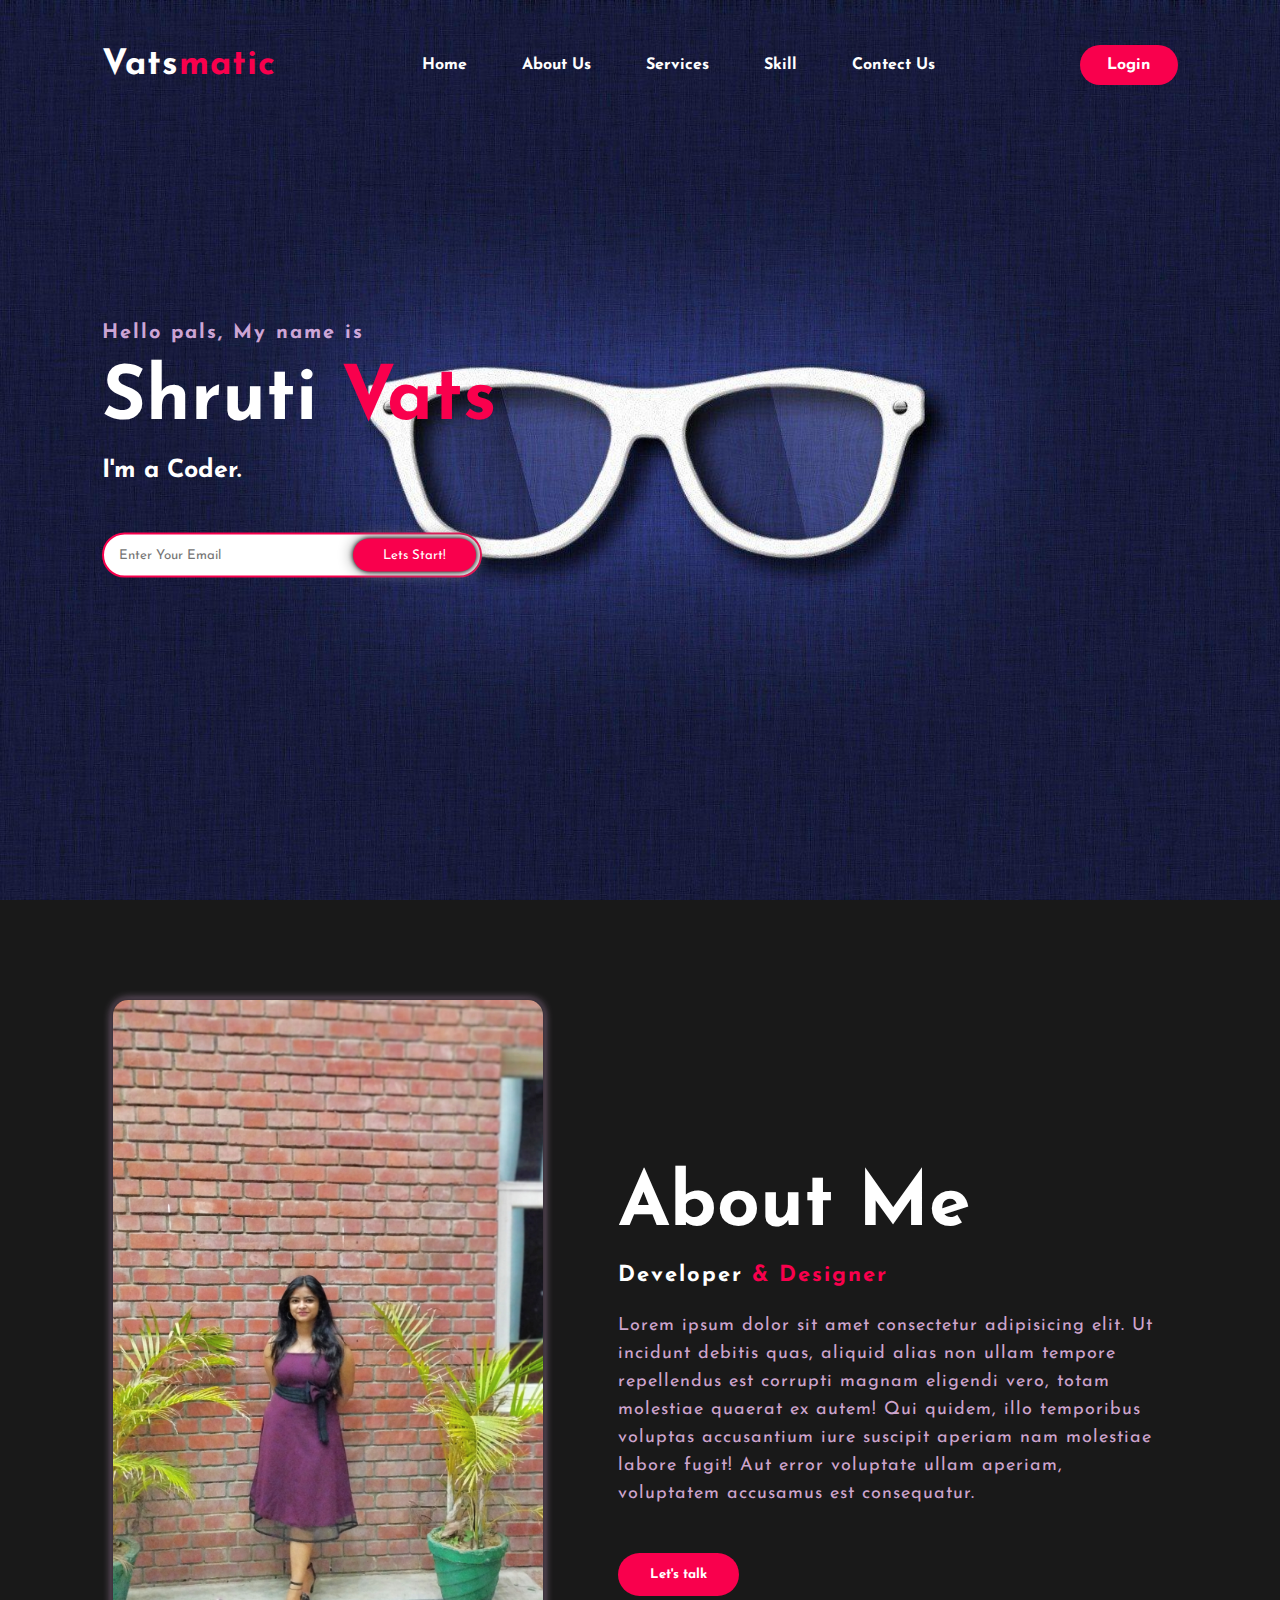
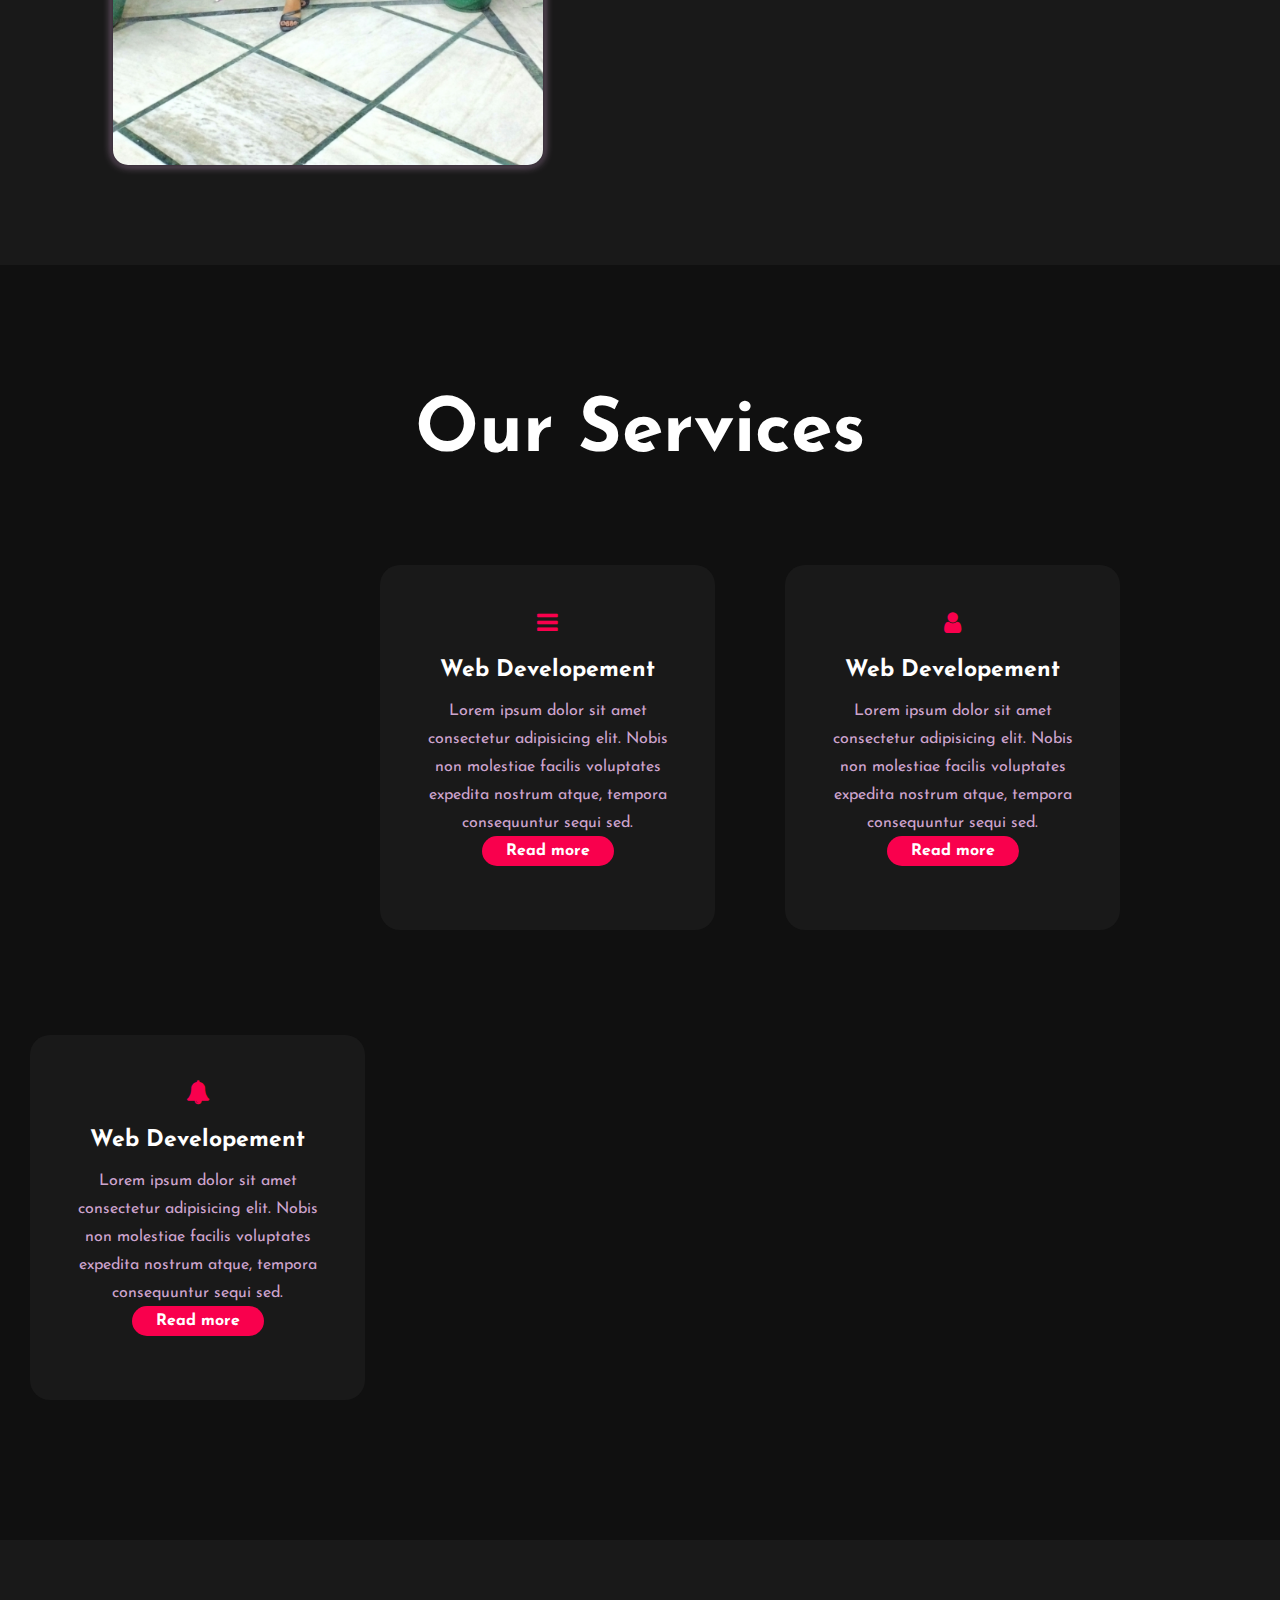
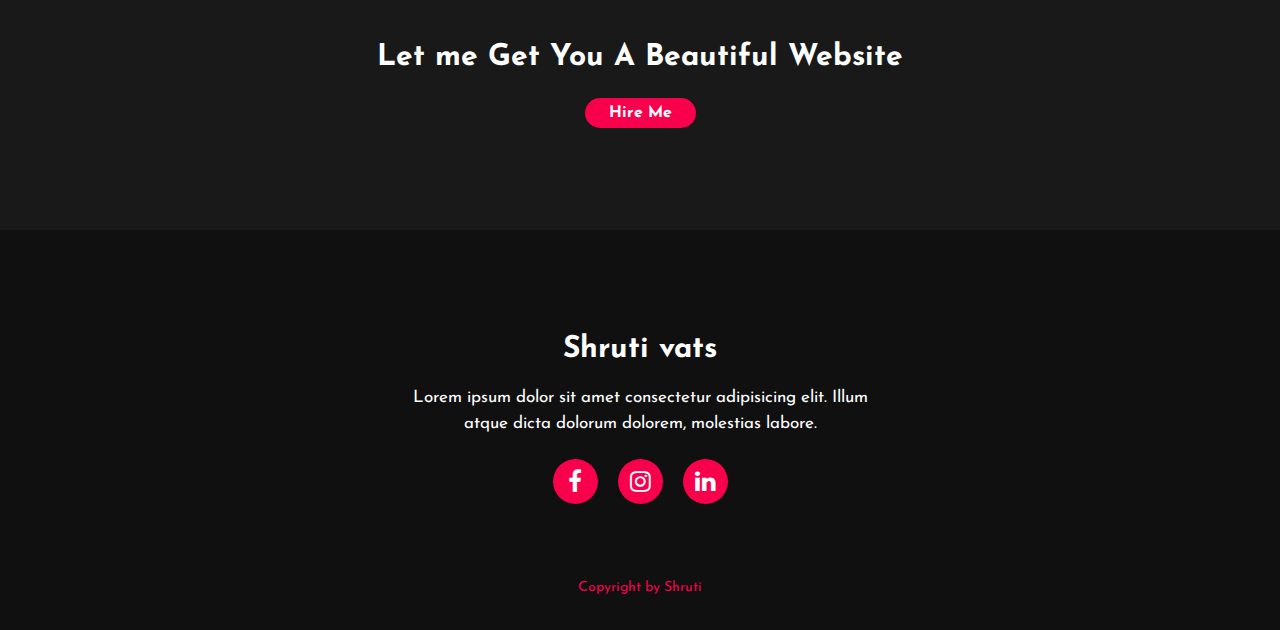
<file: index.html>
<!DOCTYPE html>
<html lang="en">
<head>
    <meta charset="UTF-8">
    <meta http-equiv="X-UA-Compatible" content="IE=edge">
    <meta name="viewport" content="width=device-width, initial-scale=1.0">
    <link rel="stylesheet" href="mainpage.css">
    <link rel="preconnect" href="https://fonts.googleapis.com">
<link rel="preconnect" href="https://fonts.gstatic.com" crossorigin>
<link href="https://fonts.googleapis.com/css2?family=Josefin+Sans:wght@500&display=swap" rel="stylesheet">
<link rel="stylesheet" href="https://cdnjs.cloudflare.com/ajax/libs/font-awesome/6.1.1/css/all.min.css" integrity="sha512-KfkfwYDsLkIlwQp6LFnl8zNdLGxu9YAA1QvwINks4PhcElQSvqcyVLLD9aMhXd13uQjoXtEKNosOWaZqXgel0g==" crossorigin="anonymous" referrerpolicy="no-referrer" />
<link rel="stylesheet" href="https://cdnjs.cloudflare.com/ajax/libs/font-awesome/4.7.0/css/font-awesome.min.css">   
    <title>Document</title>
</head>
<body>
    <div class="hero">
        <nav>
            <h2 class="logo">Vats<span>matic</span> </h2>
        
        <ul>
            <li><a href="#">Home</a></li>
            <li><a href="#">About Us</a></li>
            <li><a href="#">Services</a></li>
            <li><a href="#">Skill</a></li>
            <li><a href="#">Contect Us</a></li>
        </ul>
        <a href="#" class="btn">Login</a>
    </nav>

    <div class="content">
        <h4>Hello pals, My name is</h4>
        <h1>Shruti <span>Vats</span>  </h1>
        <h3>I'm a Coder.</h3>
        <div class="newslatter">
            <form>
                <input type="email" name="emal" id="mail" placeholder="Enter Your Email">
                <input type="submit" name="submit" value="Lets Start!">
            </form>
        </div>

    </div>
    </div>
    
    <section class="about">
        <div class="main">
        <img src="about me.jpg">
        <div class="about-text">
            <h2>About Me</h2>
            <h5>Developer <span>& Designer</span></h5>
            <p>Lorem ipsum dolor sit amet consectetur adipisicing elit. Ut incidunt debitis quas, aliquid alias non ullam tempore repellendus est corrupti magnam eligendi vero, totam molestiae quaerat ex autem! Qui quidem, illo temporibus voluptas accusantium iure suscipit aperiam nam molestiae labore fugit! Aut error voluptate ullam aperiam, voluptatem accusamus est consequatur.</p>
            <button type="button">Let's talk</table></button>

        </div>
        </div>
    </section>

    <div class="service">
        <div class="title">
            <h2>Our Services</h2>
        </div>
        <div class="box">
            <div class="box1">
            <div class="card">
                <i style="font-size:24px" class="fa">&#xf0c9;</i>
                <h5>Web Developement</h5>
                <div class="pra">
                    <p>Lorem ipsum dolor sit amet consectetur adipisicing elit. Nobis non molestiae facilis voluptates expedita nostrum atque, tempora consequuntur sequi sed.</p>
                    <p style="text-align:center ;">
                        <a class="button"  href="#">Read more</a>
                    </p>
                </div>
            </div>
        </div>
        </div>

        <div class="box">
            <div class="card">
                <i style="font-size:24px" class="fa">&#xf007;</i>
                  <h5>Web Developement</h5>
                <div class="pra">
                    <p>Lorem ipsum dolor sit amet consectetur adipisicing elit. Nobis non molestiae facilis voluptates expedita nostrum atque, tempora consequuntur sequi sed.</p>
                    <p style="text-align:center ;">
                        <a class="button"  href="#">Read more</a>
                    </p>
                </div>
            </div>

        </div>

        <div class="box">
            <div class="card">
                <i style="font-size:24px" class="fa">&#xf0f3;</i>
                <h5>Web Developement</h5>
                <div class="pra">
                    <p>Lorem ipsum dolor sit amet consectetur adipisicing elit. Nobis non molestiae facilis voluptates expedita nostrum atque, tempora consequuntur sequi sed.</p>
                    <p style="text-align:center ;">
                        <a class="button"  href="#">Read more</a>
                    </p>
                </div>
            </div>
        </div>

    </div>

    <div class="contact-me">
        <p>Let me Get You A Beautiful Website</p>
        <a class="button-two" href="#">Hire Me</a>
    </div>
    <footer>
        <p>Shruti vats</p>
        <p>Lorem ipsum dolor sit amet consectetur adipisicing elit. Illum atque dicta dolorum dolorem, molestias labore.</p>
        <div class="social">
            <a href="#" ><i style="font-size:24px" class="fa">&#xf09a;</i></a>
            <a href="#"><i style="font-size:24px" class="fa">&#xf16d;</i></a>
            <a href="#"><i style="font-size:24px" class="fa">&#xf0e1;</i></a>
        </div>
        <p class="end">Copyright by Shruti</p>
    </footer>
</body>
</html>
</file>
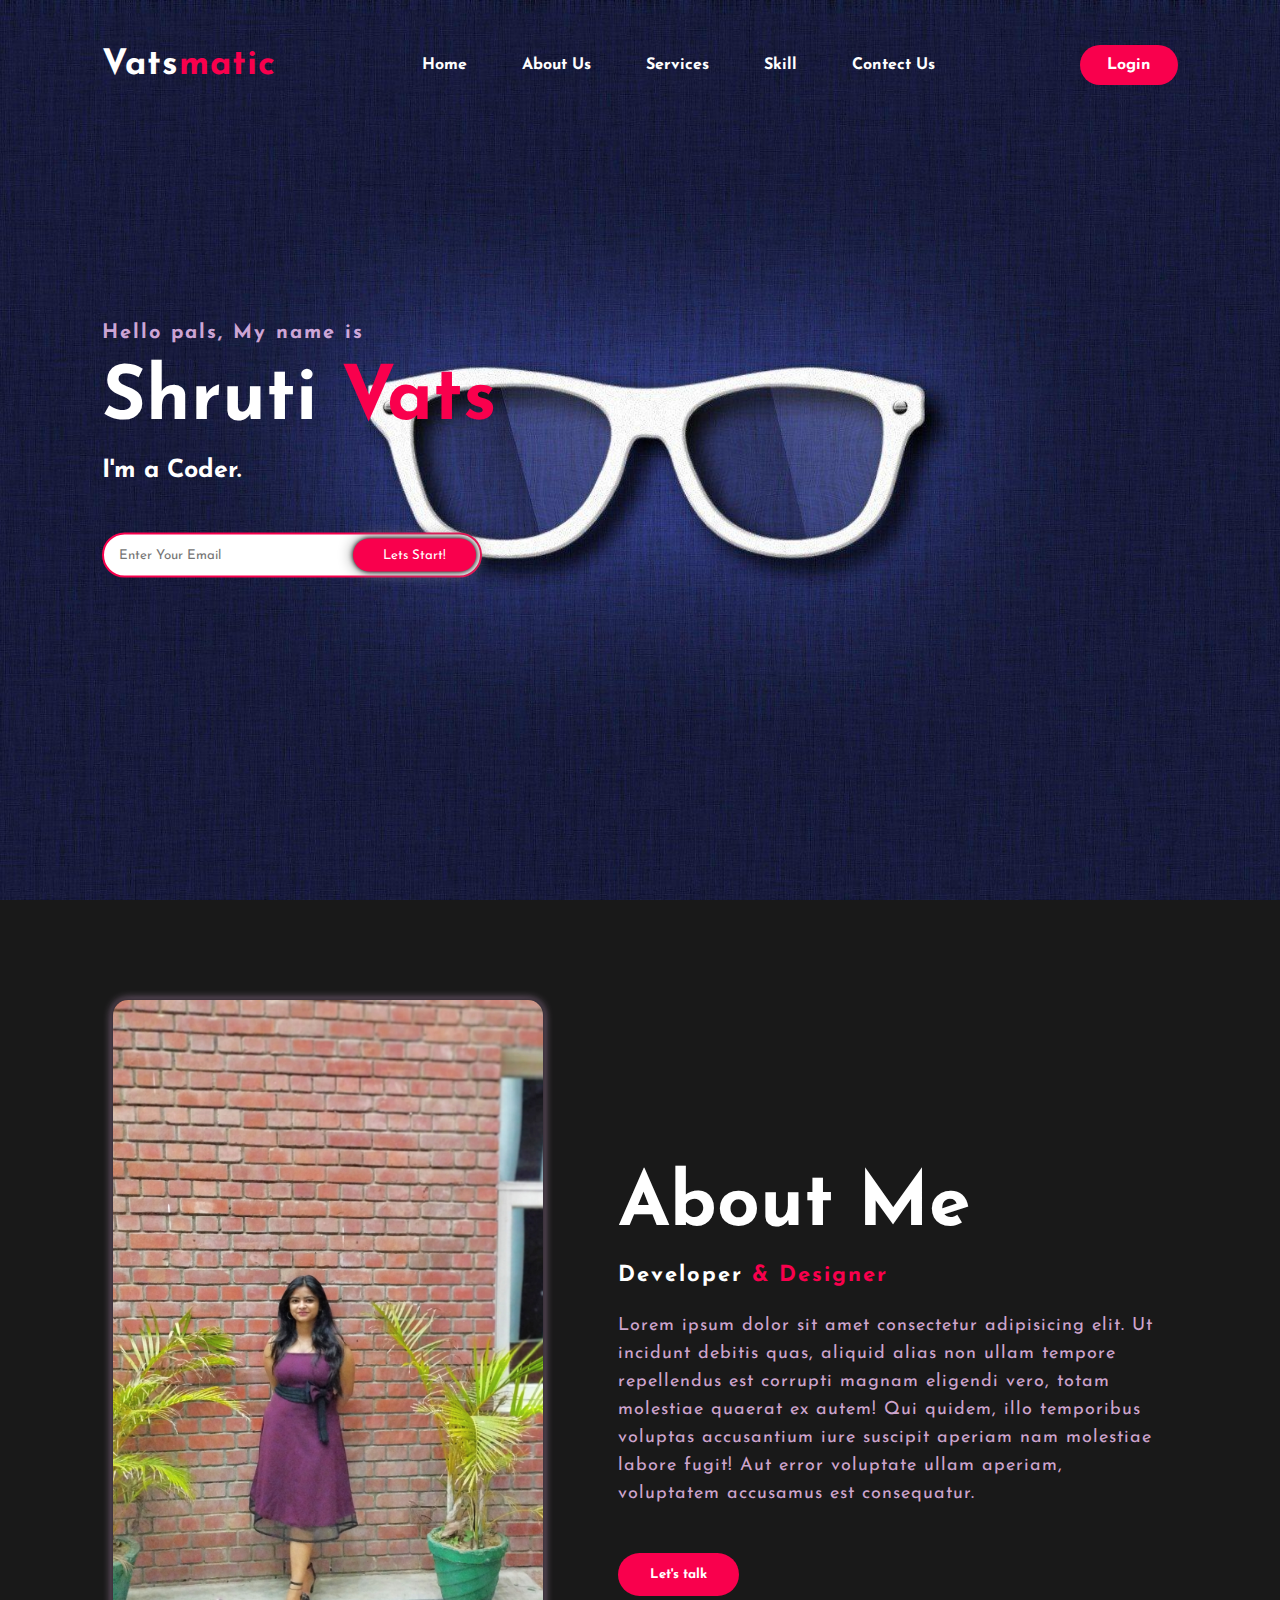
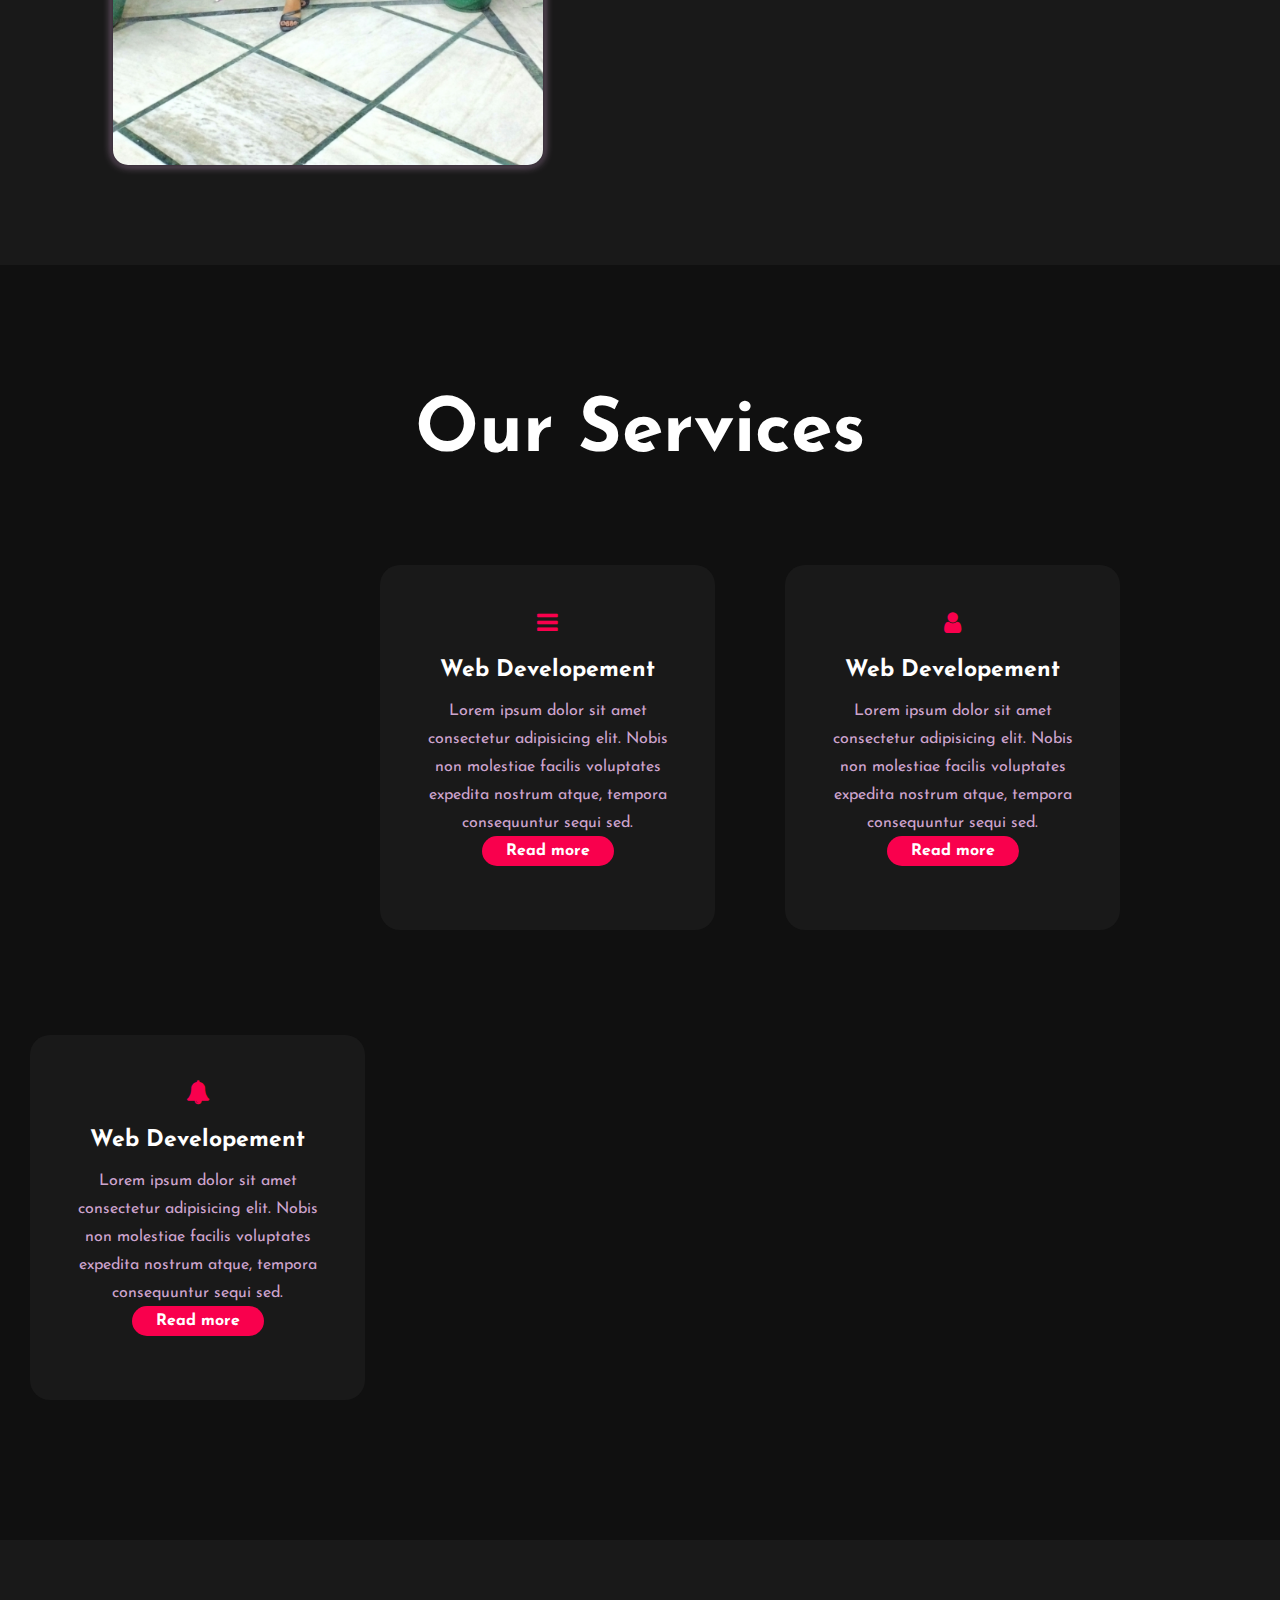
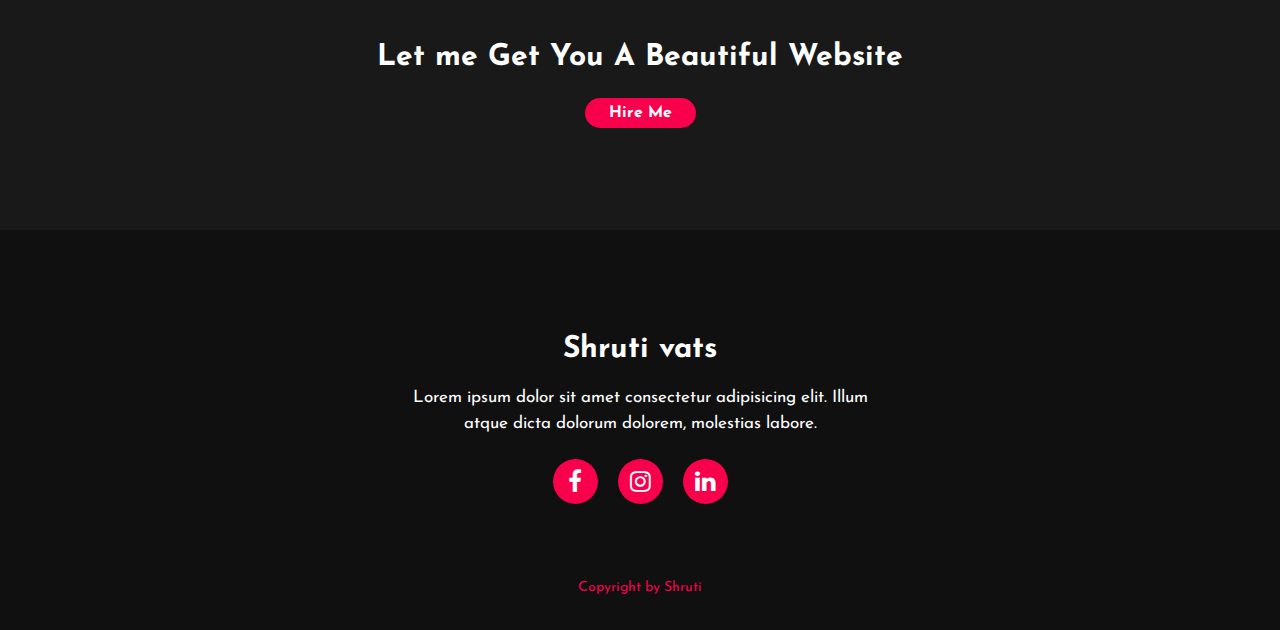
<file: mainpage.html>
<!DOCTYPE html>
<html lang="en">
<head>
    <meta charset="UTF-8">
    <meta http-equiv="X-UA-Compatible" content="IE=edge">
    <meta name="viewport" content="width=device-width, initial-scale=1.0">
    <link rel="stylesheet" href="mainpage.css">
    <link rel="preconnect" href="https://fonts.googleapis.com">
<link rel="preconnect" href="https://fonts.gstatic.com" crossorigin>
<link href="https://fonts.googleapis.com/css2?family=Josefin+Sans:wght@500&display=swap" rel="stylesheet">
<link rel="stylesheet" href="https://cdnjs.cloudflare.com/ajax/libs/font-awesome/6.1.1/css/all.min.css" integrity="sha512-KfkfwYDsLkIlwQp6LFnl8zNdLGxu9YAA1QvwINks4PhcElQSvqcyVLLD9aMhXd13uQjoXtEKNosOWaZqXgel0g==" crossorigin="anonymous" referrerpolicy="no-referrer" />
<link rel="stylesheet" href="https://cdnjs.cloudflare.com/ajax/libs/font-awesome/4.7.0/css/font-awesome.min.css">   
    <title>Document</title>
</head>
<body>
    <div class="hero">
        <nav>
            <h2 class="logo">Vats<span>matic</span> </h2>
        
        <ul>
            <li><a href="#">Home</a></li>
            <li><a href="#">About Us</a></li>
            <li><a href="#">Services</a></li>
            <li><a href="#">Skill</a></li>
            <li><a href="#">Contect Us</a></li>
        </ul>
        <a href="#" class="btn">Login</a>
    </nav>

    <div class="content">
        <h4>Hello pals, My name is</h4>
        <h1>Shruti <span>Vats</span>  </h1>
        <h3>I'm a Coder.</h3>
        <div class="newslatter">
            <form>
                <input type="email" name="emal" id="mail" placeholder="Enter Your Email">
                <input type="submit" name="submit" value="Lets Start!">
            </form>
        </div>

    </div>
    </div>
    
    <section class="about">
        <div class="main">
        <img src="about me.jpg">
        <div class="about-text">
            <h2>About Me</h2>
            <h5>Developer <span>& Designer</span></h5>
            <p>Lorem ipsum dolor sit amet consectetur adipisicing elit. Ut incidunt debitis quas, aliquid alias non ullam tempore repellendus est corrupti magnam eligendi vero, totam molestiae quaerat ex autem! Qui quidem, illo temporibus voluptas accusantium iure suscipit aperiam nam molestiae labore fugit! Aut error voluptate ullam aperiam, voluptatem accusamus est consequatur.</p>
            <button type="button">Let's talk</table></button>

        </div>
        </div>
    </section>

    <div class="service">
        <div class="title">
            <h2>Our Services</h2>
        </div>
        <div class="box">
            <div class="box1">
            <div class="card">
                <i style="font-size:24px" class="fa">&#xf0c9;</i>
                <h5>Web Developement</h5>
                <div class="pra">
                    <p>Lorem ipsum dolor sit amet consectetur adipisicing elit. Nobis non molestiae facilis voluptates expedita nostrum atque, tempora consequuntur sequi sed.</p>
                    <p style="text-align:center ;">
                        <a class="button"  href="#">Read more</a>
                    </p>
                </div>
            </div>
        </div>
        </div>

        <div class="box">
            <div class="card">
                <i style="font-size:24px" class="fa">&#xf007;</i>
                  <h5>Web Developement</h5>
                <div class="pra">
                    <p>Lorem ipsum dolor sit amet consectetur adipisicing elit. Nobis non molestiae facilis voluptates expedita nostrum atque, tempora consequuntur sequi sed.</p>
                    <p style="text-align:center ;">
                        <a class="button"  href="#">Read more</a>
                    </p>
                </div>
            </div>

        </div>

        <div class="box">
            <div class="card">
                <i style="font-size:24px" class="fa">&#xf0f3;</i>
                <h5>Web Developement</h5>
                <div class="pra">
                    <p>Lorem ipsum dolor sit amet consectetur adipisicing elit. Nobis non molestiae facilis voluptates expedita nostrum atque, tempora consequuntur sequi sed.</p>
                    <p style="text-align:center ;">
                        <a class="button"  href="#">Read more</a>
                    </p>
                </div>
            </div>
        </div>

    </div>

    <div class="contact-me">
        <p>Let me Get You A Beautiful Website</p>
        <a class="button-two" href="#">Hire Me</a>
    </div>
    <footer>
        <p>Shruti vats</p>
        <p>Lorem ipsum dolor sit amet consectetur adipisicing elit. Illum atque dicta dolorum dolorem, molestias labore.</p>
        <div class="social">
            <a href="#" ><i style="font-size:24px" class="fa">&#xf09a;</i></a>
            <a href="#"><i style="font-size:24px" class="fa">&#xf16d;</i></a>
            <a href="#"><i style="font-size:24px" class="fa">&#xf0e1;</i></a>
        </div>
        <p class="end">Copyright by Shruti</p>
    </footer>
</body>
</html>
</file>
<file: mainpage.css>
*{
    padding: 0;
    margin: 0;
    font-family: 'Josefin Sans', sans-serif;
    box-sizing: border-box;
}
.hero{
    height: 100vh;
    width: 100%;
    background-image:url('background.jpg');
    background-repeat: no-repeat;
    background-size: cover;
    background-position: center;
}
nav{
    display: flex;
    align-items: center;
    justify-content: space-between;
    padding-top: 45px;
    padding-left: 8%;
    padding-right: 8%;
}
.logo{
    color: white;
    font-size: 35px;
    letter-spacing: 1px;
    cursor: pointer;    
}
span{
    color: #f9004d;
}
nav ul li{
    list-style-type: none;
    display: inline-block;
    padding: 10px 25px;
}
nav ul li a{
    color: white;
    text-decoration: none;
    font-weight: bold;
    text-transform: capitalize;
}
nav ul li a:hover{
    color: #f9004d;
    transition: .5s;

}
.btn{
    background-color: #f9004d;
    color: white;
    text-decoration: none;
    border: 2px solid transparent;
    font-weight: bold;
    padding: 10px 25px;
    border-radius: 30px;
    transition: transform .4s;
}
.btn:hover{
    transform: scale(1.2);
}
.content{
    position: absolute;
    top: 50%;
    left: 8%;
    transform: translateY(-50%);
}
h1{
    color: white;
    margin: 20px 0px 20px;
    font-size: 75px;
}
h3{
    color:white;
    font-size: 25px;
    margin-bottom: 50px;
}
h4{
    color: #fcfc;
    letter-spacing: 2px;
    font-size: 20px;
}
.newslatter form{
    width: 380px;
    max-width: 100%;
    position: relative;
}
.newslatter form input:first-child{
    display: inline-block;
    width: 100%;
    padding: 14px 130px 14px 15px;
    border: 2px solid #f9004d;
    outline: none;
    border-radius: 30px;
}
.newslatter form input:last-child{
    position: absolute;
    display: inline-block;
    outline: none;
    border: none;
    padding: 10px 30px;
    border-radius: 30px;
    background-color: #f9004d;
    color: white;
    box-shadow: 0px 0px 5px #000,0px 0px 15px #858585;
    top: 6px;
    right: 6px;
}
.about img{
    width: 430px;
    height: auto;
    border-radius: 15px;
    box-shadow: 0px 0px 5px #000,0px 0px 10px #fcfc;
    
}
.about{
    width: 100%;
    padding: 100px 0px;
    background-color: #191919;
}
.about-text{
    width: 550px;
}
.main{
    width: 1130px;
    max-width: 95%;
    margin: 0 auto;
    display: flex;
    align-items: center;
    justify-content: space-around;
}
.about-text h2{
    color: white;
    font-size: 75px;
    text-transform: capitalize;
    margin-bottom: 20px;
}
.about-text h5{
    color: white;
    letter-spacing: 2px;
    font-size: 22px;
    margin-bottom: 25px;
    text-transform: capitalize;
}
.about-text p{
    color: #fcfc;
    letter-spacing: 1px;
    line-height: 28px;
    font-size: 18px;
    margin-bottom: 45px;
}
button{
    background-color: #f9004d;
    color: white;
    text-decoration: none;
    border: 2px solid transparent;
    font-weight: bold;
    padding: 13px 30px;
    border-radius: 30px;
    transition: .4s;
}
button:hover{
    background-color: transparent;
    border: 2px solid #f9004d;
    cursor: pointer;
}
.service{
    background: #101010;
	width: 100%;
	padding: 100px 0px;
}
.title h2 { 
    color: white;
	font-size: 75px;
	width: 1130px;
	margin: 30px auto;
	text-align: center;
}
.box{
    display: inline-block;
	justify-content: center;
	align-items: center;
	min-height: 400px;
    margin: 50px 20px 20px 15px; 
    
}
.box1{
    margin-left: 350px;
}

.card{
    height: 365px;
	width: 335px;
	padding: 20px 35px;
	background: #191919;
	border-radius: 20px;
	margin: 15px;
	position: relative;
	overflow: hidden;
	text-align: center;
} 
.card i{
	font-size: 70px;
	display: block;
	text-align: center;
	margin: 25px 0px;
	color: #f9004d;
}
h5{
    color:white;
    font-size: 23px;
    margin-bottom: 15px;
}
.pra{
    color: #fcfc;
    font-size: 16px;
    line-height: 28px;
    margin-bottom: 45px;
}
.card .button{
    background-color: #f9004d;
    color: white;
    text-decoration: none;
    border: 2px solid transparent;
    font-weight: bold;
    padding: 5px 22px;
    border-radius: 30px;
    transition: .4s;
}

.card .button:hover{
    background-color: transparent;
    border: 2px solid #f9004d;
    cursor: pointer;
}
.contact-me{
    width: 100%;
    height: 290px;
    background: #191919;
    display: flex;
    align-items: center;
    flex-direction: column;
    justify-content: center;
}
.contact-me p{
    color: white;
    font-size: 30px;
    font-weight: bold;
    margin-bottom: 25px;
}
.contact-me .button-two{
    background-color: #f9004d;
    color: white;
    text-decoration: none;
    border: 2px solid transparent;
    font-weight: bold;
    padding: 5px 22px;
    border-radius: 30px;
    transition: .4s;
}
.contact-me .button-two:hover{
    background-color: transparent;
    border: 2px solid #f9004d;
    cursor: pointer;
}
footer{
    position: relative;
    width: 100%;
    height: 400px;
    background: #101010;
    display: flex;
    flex-direction: column;
    align-items: center;
    justify-content: center;
}
footer p:nth-child(1){
    font-size: 30px;
    color: white;
    margin-bottom: 20px;
    font-weight: bold;
}
footer p:nth-child(2){
    color: white;
    font-size: 17px;
    width: 500px;
    text-align: center;
    line-height: 26px;
}
.social{
    display: flex;
}
.social a{
    width: 45px;
    height: 45px;
    display: flex;
    align-items: center;
    justify-content: center;
    background: #f9004d;
    border-radius: 50%;
    margin: 22px 10px;
    color: white;
    text-decoration: none;
    font-size: 20px;
}
.social a:hover{
    transform: scale(1.3);
    transition: .3s;

}
.end{
    position: absolute;
    color: #f9004d;
    bottom: 35px;
    font-size: 14px;
}
</file>
